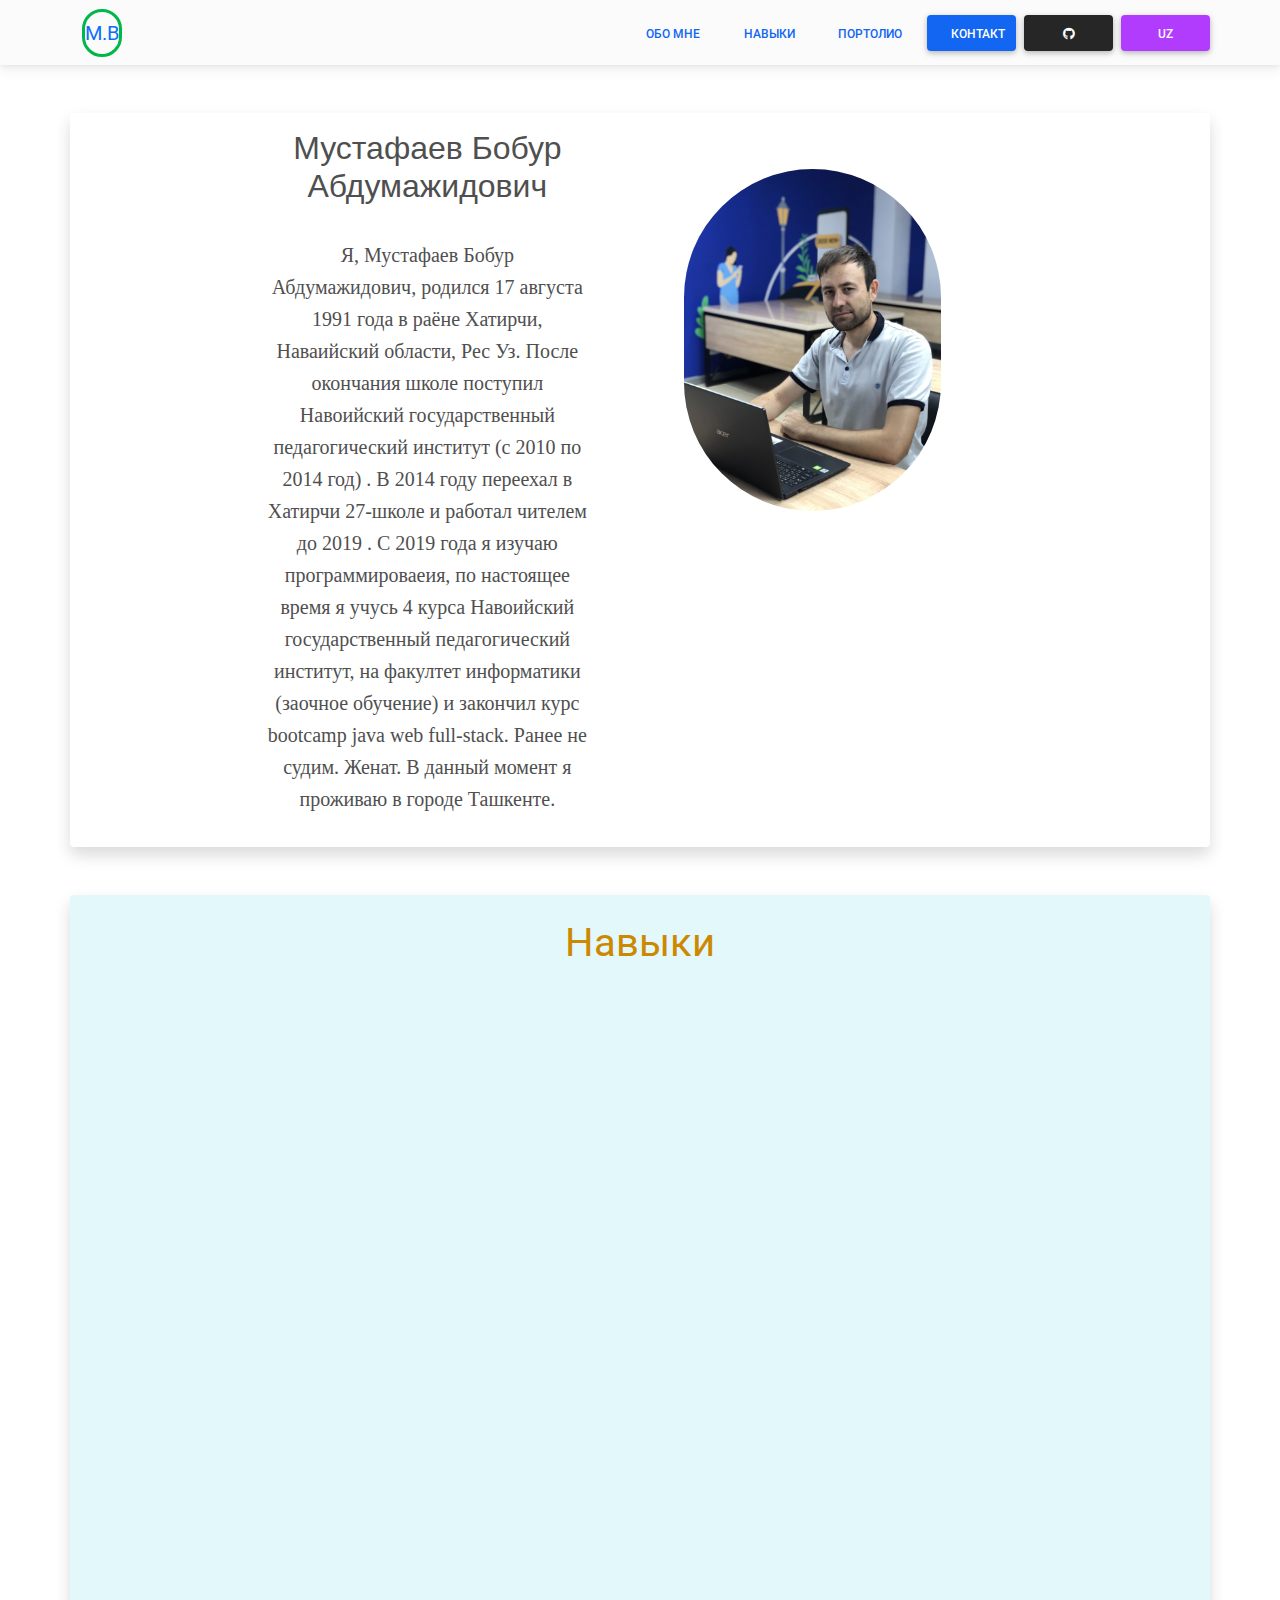
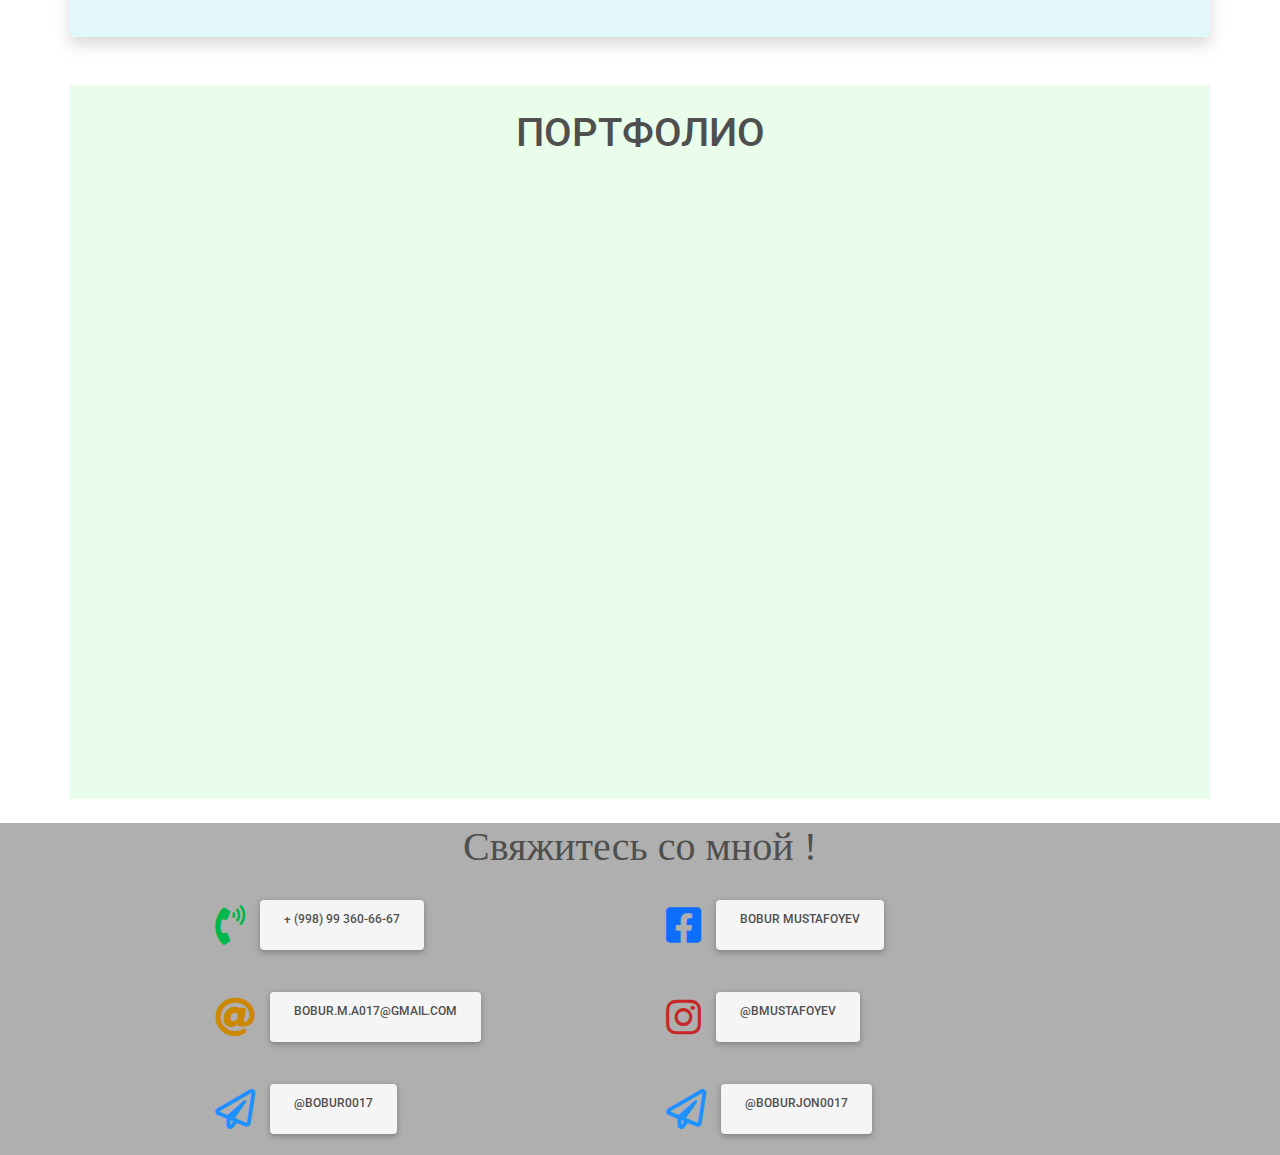
<file: index.html>
<!DOCTYPE html>
<html lang="en">
<head>
    <meta charset="UTF-8"/>
    <meta name="viewport" content="width=device-width, initial-scale=1, shrink-to-fit=no"/>
    <meta http-equiv="x-ua-compatible" content="ie=edge"/>
    <title>MB</title>
    <!-- MDB icon -->
    <link rel="icon" href="img/mdb-favicon.ico" type="image/x-icon"/>
    <!-- Font Awesome -->
    <link rel="stylesheet" href="https://use.fontawesome.com/releases/v5.15.2/css/all.css"/>
    <!-- Google Fonts Roboto -->
    <link
            rel="stylesheet"
            href="https://fonts.googleapis.com/css2?family=Roboto:wght@300;400;500;700;900&display=swap"
    />
    <!-- MDB -->
    <link rel="stylesheet" href="css/mdb.min.css"/>
    <link href="https://unpkg.com/aos@2.3.1/dist/aos.css" rel="stylesheet">
    <link rel="stylesheet" href="style/style.css">
</head>
<body>
<!-- Start your project here-->
<!-- Navbar -->
<nav class="navbar navbar-expand-lg navbar-light bg-light">
    <div class="container">
        <a class="navbar-brand me-2" href="#"
           style="border-style: solid;border-color: #00b74a;border-radius: 20px;color: #0d6efd">
            M.B
        </a>
        <button
                class="navbar-toggler"
                type="button"
                data-mdb-toggle="collapse"
                data-mdb-target="#navbarButtonsExample"
                aria-controls="navbarButtonsExample"
                aria-expanded="false"
                aria-label="Toggle navigation"
        >
            <i class="fas fa-bars"></i>
        </button>

        <!-- Collapsible wrapper -->
        <div class="collapse navbar-collapse" id="navbarButtonsExample">
            <!-- Left links -->
            <ul class="navbar-nav me-auto mb-2 mb-lg-0">
                <li class="nav-item">
                    <a class="nav-link"></a>
                </li>
            </ul>
            <!-- Left links -->

            <div class="row col-md-12 align-items-center justify-content-end text-center">
                <a href="#i" type="button" class="col-sm-5 col-md-3 col-lg-1 btn btn-link px-3 me-2">
                    Обо мне
                </a>
                <a href="#scills" type="button" class="col-sm-5 col-md-3 col-lg-1 btn btn-link px-3 me-2">
                    Навыки
                </a>
                <a href="#portfolio" type="button" class="text-center col-sm-5 col-md-3 col-lg-1 btn btn-link px-3 me-2">
                    Портолио
                </a>
                <a href="#contact" type="button" class="text-center col-sm-5 col-md-3 col-lg-1 btn btn-primary ms-2">
                    Контакт
                </a>

                <a
                        class="col-sm-5 col-md-3 col-lg-1  btn btn-dark px-3 col-md-1 ms-2"
                        href="https://github.com/bobur017"
                        role="button"
                ><i class="fab fa-github"></i
                ></a>
                <a href="uzindex.html" type="button" class="col-sm-5 col-md-3 col-lg-1 btn btn-secondary  ms-2">
                    UZ
                </a>
            </div>
        </div>
    </div>
</nav>


<div id="i" class="container text-center shadow p-3 mb-5 bg-body rounded mt-5">
    <div class="row justify-content-center pe-5 ps-5">
        <div class="col-md-4 col-sm-11" style="font-family:'Times New Roman'">
            <h2 style="font-family: sans-serif">Мустафаев Бобур Абдумажидович</h2>
            <br>
            <p style="font-size: 20px">Я, Мустафаев Бобур Абдумажидович, родился 17 августа 1991 года в раёне Хатирчи,
                Наваийский области,
                Рес Уз. После окончания школе поступил Навоийский государственный педагогический институт (с 2010 по
                2014 год) .
                В 2014 году переехал в Хатирчи 27-школе и работал чителем до 2019 . С 2019 года я изучаю
                программироваеия, по настоящее время я учусь 4 курса Навоийский государственный педагогический институт,
                на факултет информатики (заочное обучение)
                и закончил курс bootcamp java web full-stack. Ранее не судим. Женат.
                В данный момент я проживаю в городе Ташкенте.
            </p>
        </div>
        <div class="col-md-4  col-sm-11" style="margin: 40px"><img src="./image/IMG_4268.jpeg" alt="" style="width: 80%; border-radius: 500px"></div>
    </div>
</div>


<div id="scills" class="container text-center shadow p-3 mb-5 bg-body rounded" style="background-color: rgba(0,188,212,0.11) !important;">
    <div class="row "><p style="font-size: 40px;color: #cc8800">Навыки</p></div>
    <div class="row justify-content-around p-2">
        <div data-aos="fade-up"
             data-aos-anchor-placement="top-bottom"  class="mt-2 p-2 col-md-4 shadow p-3 mb-5 bg-body rounded" style="background-color: antiquewhite ; border-radius: 30px !important;">
            <h1>FRONTEND</h1>
            <span>HTML</span><br>
            <span>CSS (scss)</span><br>
            <span>BOOTSTRAP 4-5</span><br>
            <span>JAVASCRIPT</span><br>
            <span>JQuery</span><br>
            <span>REDUX</span><br>
            <span>REACT</span><br>
            <span>AXIOS,  AJAX</span>
        </div>
        <div data-aos="fade-up"
             data-aos-anchor-placement="top-bottom" class="mt-2 p-2 col-md-4 shadow p-3 mb-5 bg-body rounded"  style="background-color: antiquewhite ; border-radius: 30px !important;">
            <h1>BACKEND</h1>
            <span style="font-weight:1000">JAVA</span><br><span>( OOP,Multi-Threading,Gradle,Maven )</span><br>
            <span><b>SPRING BOOT</b> (Spring security, OAuth2, Microservices)</span><br>
            <span><b>SPRING BOOT </b>(REST API, Thymeleaf,JSP)</span><br>
            <span><b>DATA BASE </b>(postgresql , relationships , jpa ,jdbc, Hibernate, query native)</span><br>
        </div>
    </div>
    <div data-aos="fade-up"
         data-aos-anchor-placement="top-bottom" style="border-radius:55px !important;padding: 15px; background-color: white" class="text-start ">
        <div style="font-size: 30px;width: 100% ; text-align: center"><p>Доплнительные сведения</p></div>
        <div>
            <span style="font-size: 25px; color: #0b4121">компьютерной поддержки :</span>
            Монтаж различных элементов, входящих под название компьютерное оборудование
            способные выполняю установку, использую и качественное обслуживаю всех видов компьютерных систем и
            программного оборудования
        </div>
        <br>
        <div>
            <span style="font-size: 25px;color: #0b4121">Графические навыки :</span>
            Умею работат на фотошоп,AutoCad,adobe illustrator
        </div>
        <div>
            <span style="font-size: 25px;color: #0b4121">Знания языков :</span>
            Узбекский , Русский (в нормальном уровне), Английский(на элементарном уровне)
        </div>
    </div>
</div>
<!--<div id="scills"
     class="container text-center shadow p-3 mb-5 bg-body rounded "
     style="margin-top: 70px;background-color:rgba(6,241,190,0.13) !important;">
    <div style="color: #f5a707" class="col-md-12"><h2
            class="shadow p-3 mb-5 bg-body rounded offset-md-5"
            style="background-color: white;width: 200px; border-radius: 30px !important;">НАВЫКИ</h2></div>
    <div class="row justify-content-around" style="margin-top: 70px;">
        <div class="col-md-5 col-sm-12 shadow p-3 mb-5 bg-body rounded"
             style="border-radius:55px !important;"><h1>FRONTEND</h1>
            <span>HTML</span><br>
            <span>CSS (scss)</span><br>
            <span>BOOTSTRAP 4-5</span><br>
            <span>JAVASCRIPT</span><br>
            <span>JQuery</span><br>
            <span>REDUX</span><br>
            <span>REACT</span><br>
            <span>AXIOS,  AJAX</span>
        </div>
        <div class="col-md-5  col-sm-12 shadow p-3 mb-5 bg-body rounded"
             style="border-radius:55px !important;"><h1>BACKEND</h1>
            <span style="font-weight:1000">JAVA</span><br>
            <span><b>SPRING BOOT</b> (spring security, OAuth2, microservices, hibernate)</span><br>
            <span><b>SPRING BOOT </b>(Thymeleaf,JSP)</span><br>
            <span><b>Data Base </b>(Postgresql ,relationships ,jpa ,jdbc, query native)</span><br>
        </div>
    </div>
    <div style="border-radius:55px !important;padding: 15px; background-color: white" class="text-start shadow p-3 mb-5 bg-body rounded">
        <div style="font-size: 30px;width: 100% ; text-align: center"><p>Доплнительные сведения</p></div>
        <div>
            <span style="font-size: 25px; color: #0b4121">компьютерной поддержки :</span>
            Монтаж различных элементов, входящих под название компьютерное оборудование
            способные выполняю установку, использую и качественное обслуживаю всех видов компьютерных систем и
            программного оборудования
        </div>
        <br>
        <div>
            <span style="font-size: 25px;color: #0b4121">Графические навыки :</span>
            Умею работат на фотошоп,AutoCad,adobe illustrator
        </div>
        <div>
            <span style="font-size: 25px;color: #0b4121">Знания языков :</span>
            Узбекский , Русский (в нормальном уровне), Английский(на элементарном уровне)
        </div>
    </div>
</div>-->
<div id="portfolio" class="container text-center" style="background-color: rgba(58,241,67,0.11)">
    <div class="col-md-12 text-center" style="height: 100px;border-radius: 50px"><h1 class="pt-4">ПОРТФОЛИО</h1></div>
    <div class="row justify-content-around mt-5">
        <div data-aos="fade-up"
             data-aos-anchor-placement="top-bottom" class="card  col-md-5  shadow-lg p-3 mb-5 bg-body rounded" style="">
            <img style="width: 100%; border: #6c757d 0.3px solid"
                 src="./image/image_2021-08-02_19-48-59.png"
                 class="card-img-top"
                 alt="..."
            />
            <div class="card-body">
                <h3 class="card-title" style="color: #4e342e">namoz vaqti web site</h3>
                <p class="card-text">
                    используемая технология: <br>
                    HTML, CSS, BOOTSTRAP, REACT, JAVASCRIPT, REDUX, AXIOS</p>
                <a href="http://u111428.test-handyhost.ru" class="btn btn-primary btn-block">link</a>
            </div>
        </div>
        <div data-aos="fade-up"
             data-aos-anchor-placement="top-bottom" class="card  col-md-5  shadow-lg p-3 mb-5 bg-body rounded" style="">
            <img style="width: 100%; height: 280px; border: #b8d7fd 0.3px solid"
                 src="./image/polumesyacIMAG1164-1000x1000.jpg"
                 class="card-img-top"
                 alt="..."
            />
            <div class="card-body">
                <h2 class="card-title" style="color: #4e342e">namoz vaqti bot</h2>
                <p class="card-text">
                    используемая технология: <br>
                    JAVA, SPRING BOOT, REST API, POSTGRESQL
                </p>
                <a href="https://t.me/uznamoz_vaqti_bot" class="btn btn-primary btn-block">link</a>
            </div>
        </div>
    </div>
</div>
<div id="contact" class="container-fluid col-md-12 justify-content-center mt-4 text-center" style="background-color: #afafaf">
    <div>
        <h1 style="font-family:'Arial Unicode MS'">Свяжитесь со мной !</h1>
    </div>
    <div class="row justify-content-center col-md-12">
        <div class="col-md-4 d-flex m-3"><i class="contact fas fa-phone-volume" style="color: #00b74a"></i><a href="tel:+998993606667" class="yes btn">+ (998) 99 360-66-67</a></div>
        <div class=" col-md-4 d-flex m-3" ><i class="contact fab fa-facebook-square" style="color: #0d6efd"></i><a href="https://www.facebook.com/profile.php?id=100014343796094" class="yes btn ">Bobur Mustafoyev</a></div>
        <div class=" col-md-4 d-flex m-3" ><i class="contact fas fa-at" style="color: #cc8800" ></i><a href="mailto:bobur.m.a017@gmail.com" class="yes btn btn#">bobur.m.a017@gmail.com</a></div>
        <div class=" col-md-4 d-flex m-3"><i class="contact fab fa-instagram" style="color: #c62828"></i><a href="https://www.instagram.com/bmustafoyev" class="yes btn">@bmustafoyev</a></div>
        <div class=" col-md-4 d-flex m-3"><i class="contact far fa-paper-plane" style="color: dodgerblue"></i><a href="https://telegram.me/bobur0017" class="yes btn">@bobur0017</a></div>
        <div class=" col-md-4 d-flex m-3"><i class="contact far fa-paper-plane" style="color: dodgerblue"></i><a href="https://telegram.me/Boburjon0017" class="yes btn">@Boburjon0017</a></div>
    </div>
</div>


<script type="text/javascript" src="js/mdb.min.js"></script>
<script type="text/javascript"></script>
<script src="https://unpkg.com/aos@2.3.1/dist/aos.js"></script>
<script>
    AOS.init();
</script>
</body>
</html>
</file>
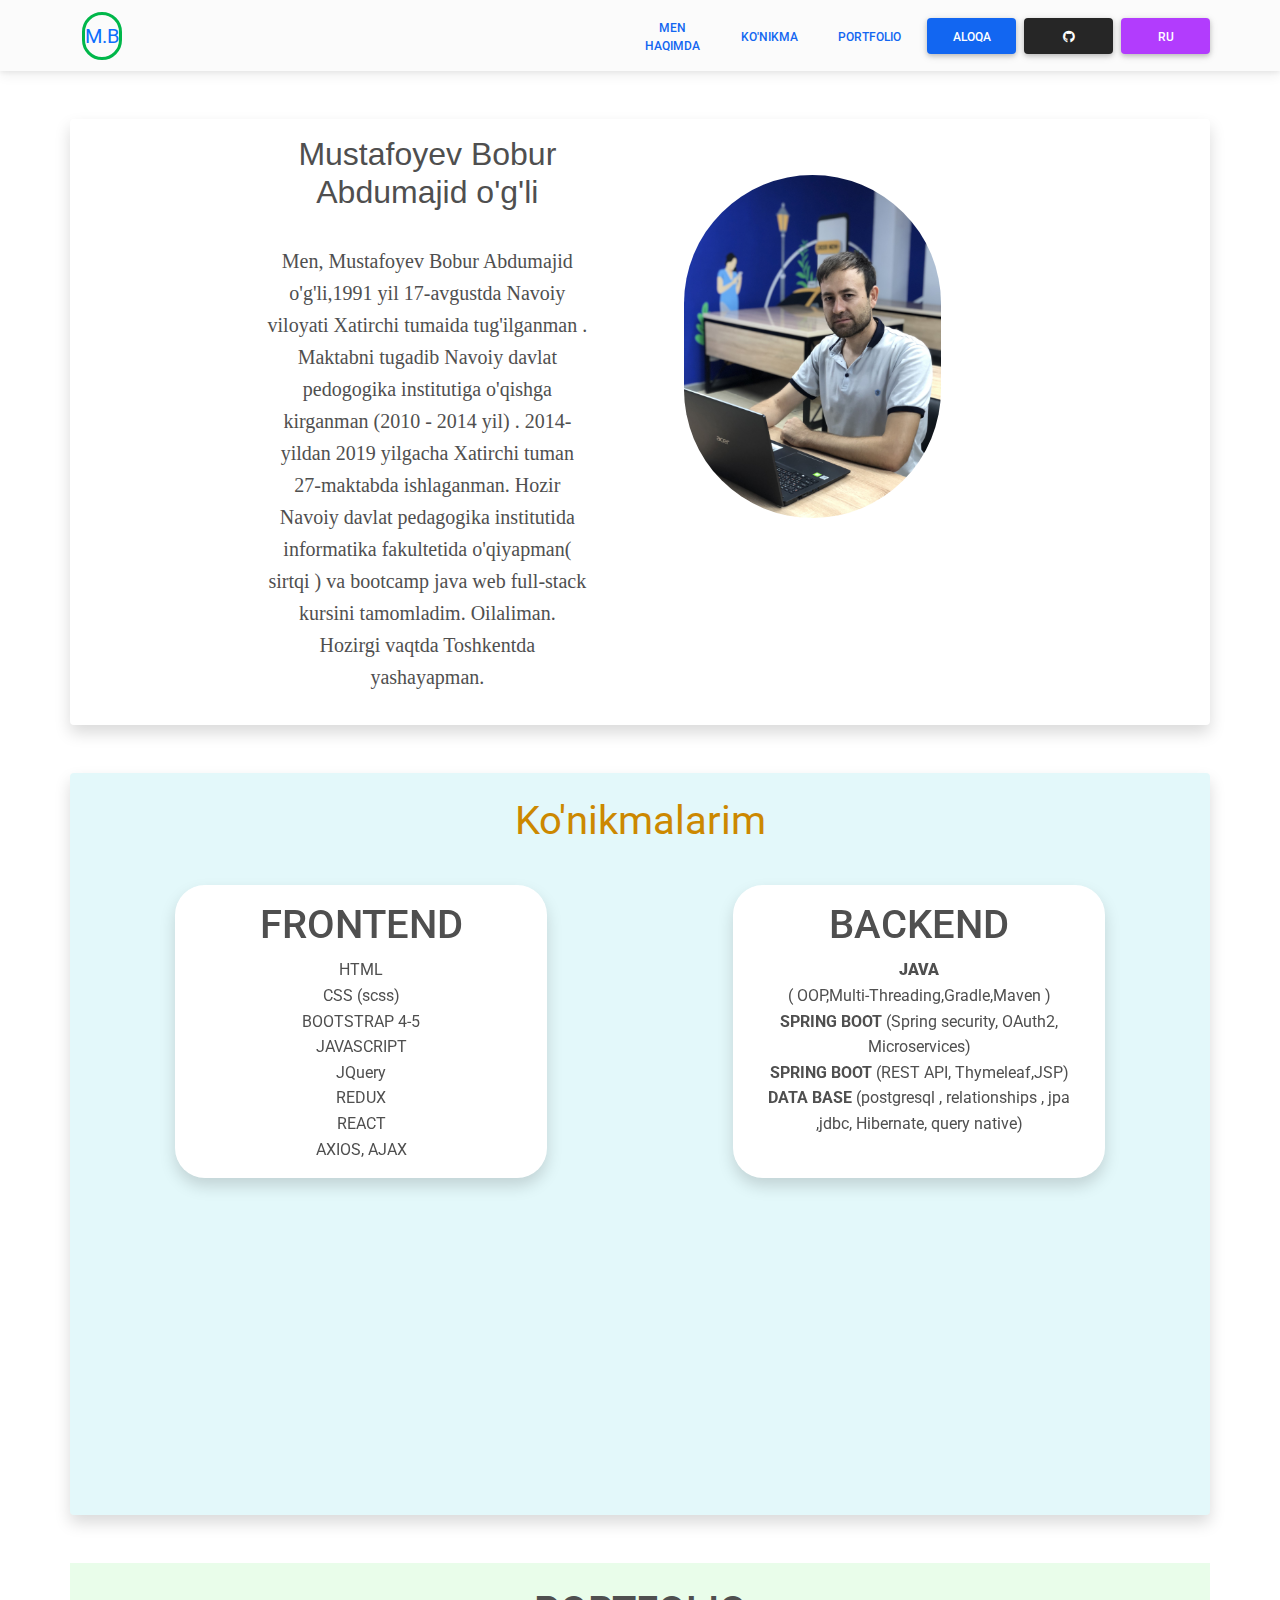
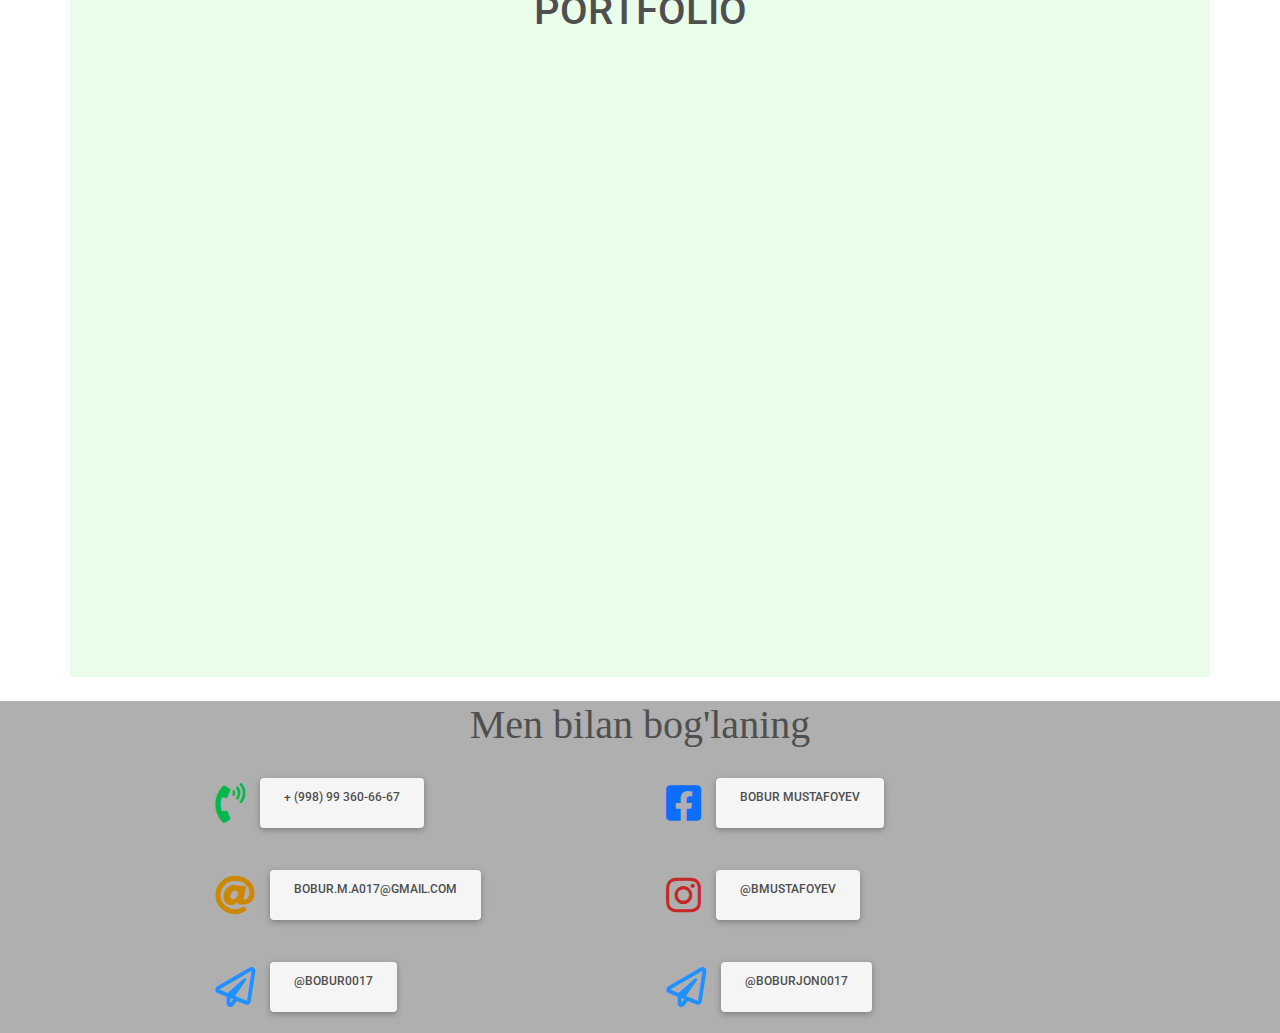
<file: uzindex.html>
<!DOCTYPE html>
<html lang="en">
<head>
  <meta charset="UTF-8" />
  <meta name="viewport" content="width=device-width, initial-scale=1, shrink-to-fit=no" />
  <meta http-equiv="x-ua-compatible" content="ie=edge" />
  <title>MB</title>
  <!-- MDB icon -->
  <link rel="icon" href="img/mdb-favicon.ico" type="image/x-icon" />
  <!-- Font Awesome -->
  <link rel="stylesheet" href="https://use.fontawesome.com/releases/v5.15.2/css/all.css" />
  <!-- Google Fonts Roboto -->
  <link
          rel="stylesheet"
          href="https://fonts.googleapis.com/css2?family=Roboto:wght@300;400;500;700;900&display=swap"
  />
  <!-- MDB -->
  <link rel="stylesheet" href="css/mdb.min.css" />
  <link href="https://unpkg.com/aos@2.3.1/dist/aos.css" rel="stylesheet">
  <link rel="stylesheet" href="style/style.css">
</head>
<body>
<!-- Start your project here-->
<!-- Navbar -->
<nav class="navbar navbar-expand-lg navbar-light bg-light">
  <div class="container">
    <a class="navbar-brand me-2" href="#" style="border-style: solid;border-color: #00b74a;border-radius: 20px;color: #0d6efd">
      M.B
    </a>
    <button
            class="navbar-toggler"
            type="button"
            data-mdb-toggle="collapse"
            data-mdb-target="#navbarButtonsExample"
            aria-controls="navbarButtonsExample"
            aria-expanded="false"
            aria-label="Toggle navigation"
    >
      <i class="fas fa-bars"></i>
    </button>

    <!-- Collapsible wrapper -->
    <div class="collapse navbar-collapse" id="navbarButtonsExample">
      <!-- Left links -->
      <ul class="navbar-nav me-auto mb-2 mb-lg-0">
        <li class="nav-item">
          <a class="nav-link" ></a>
        </li>
      </ul>
      <!-- Left links -->

      <div class="row col-md-12 align-items-center justify-content-end text-center">
        <a href="#i" type="button" class="col-sm-5 col-md-3 col-lg-1 btn btn-link px-3 me-2">
          Men haqimda
        </a>
        <a href="#scills" type="button" class="col-sm-5 col-md-3 col-lg-1 btn btn-link px-3 me-2">
          Ko'nikma
        </a>
        <a href="#portfolio" type="button" class="text-center col-sm-5 col-md-3 col-lg-1 btn btn-link px-3 me-2">
          Portfolio
        </a>
        <a href="#contact" type="button" class="text-center col-sm-5 col-md-3 col-lg-1 btn btn-primary ms-2">
          Aloqa
        </a>

        <a
                class="col-sm-5 col-md-3 col-lg-1  btn btn-dark px-3 col-md-1 ms-2 "
                href="https://github.com/bobur017"
                role="button"
        ><i class="fab fa-github"></i
        ></a>
        <a href="index.html" type="button" class="col-sm-5 col-md-3 col-lg-1 btn btn-secondary ms-2">
          RU
        </a>
      </div>
    </div>
  </div>
</nav>

<!--<div id="i" class="container" style="margin-top: 100px">
  <div class="row  shadow-lg p-3 mb-5 bg-body rounded justify-content-center">
    <div data-aos="fade-right" class="col-md-4 col-sm-11" style="font-family:'Times New Roman'">
      <h2 style="font-family: sans-serif">Mustafoyev Bobur Abdumajid o'g'li</h2>
      <br>
      <p style="font-size: 20px">Men, Mustafoyev Bobur Abdumajid o'g'li,1991 yil 17-avgustda Navoiy viloyati Xatirchi tumaida tug'ilganman
        . Maktabni tugadib  Navoiy davlat pedogogika institutiga o'qishga kirganman  (2010 - 2014 yil) .
        2014- yildan 2019 yilgacha Xatirchi tuman 27-maktabda ishlaganman. Hozir Navoiy davlat pedagogika institutida informatika fakultetida o'qiyapman( sirtqi )
       va  bootcamp java web full-stack kursini tamomladim. Oilaliman.
        Hozirgi vaqtda Toshkentda yashayapman.
      </p>
    </div>
    <div data-aos="fade-left" class="col-md-4  col-sm-11" style="margin: 40px"><img src="./image/IMG_4268.jpeg" alt="" style="width: 80%; border-radius: 500px"></div>
  </div>
</div>-->
<div id="i" class="mt-5 container text-center shadow p-3 mb-5 bg-body rounded">
  <div class="row justify-content-center pe-5 ps-5">
    <div class="col-md-4 col-sm-11" style="font-family:'Times New Roman'">
      <h2 style="font-family: sans-serif">Mustafoyev Bobur Abdumajid o'g'li</h2>
      <br>
      <p style="font-size: 20px">Men, Mustafoyev Bobur Abdumajid o'g'li,1991 yil 17-avgustda Navoiy viloyati Xatirchi tumaida tug'ilganman
        . Maktabni tugadib  Navoiy davlat pedogogika institutiga o'qishga kirganman  (2010 - 2014 yil) .
        2014- yildan 2019 yilgacha Xatirchi tuman 27-maktabda ishlaganman. Hozir Navoiy davlat pedagogika institutida informatika fakultetida o'qiyapman( sirtqi )
        va  bootcamp java web full-stack kursini tamomladim. Oilaliman.
        Hozirgi vaqtda Toshkentda yashayapman.
      </p>
    </div>
    <div class="col-md-4  col-sm-11" style="margin: 40px"><img src="./image/IMG_4268.jpeg" alt="" style="width: 80%; border-radius: 500px"></div>
  </div>
</div>


<div id="scills" class="container text-center shadow p-3 mb-5 bg-body rounded" style="background-color: rgba(0,188,212,0.11) !important;">
  <div class="row "><p style="font-size: 40px;color: #cc8800">Ko'nikmalarim</p></div>
  <div class="row justify-content-around p-2">
  <div data-aos="fade-up"
       data-aos-anchor-placement="top-bottom"  class="mt-2 p-2 col-md-4 shadow p-3 mb-5 bg-body rounded" style="background-color: antiquewhite ; border-radius: 30px !important;">
    <h1>FRONTEND</h1>
    <span>HTML</span><br>
    <span>CSS (scss)</span><br>
    <span>BOOTSTRAP 4-5</span><br>
    <span>JAVASCRIPT</span><br>
    <span>JQuery</span><br>
    <span>REDUX</span><br>
    <span>REACT</span><br>
    <span>AXIOS,  AJAX</span>
  </div>
  <div data-aos="fade-up"
       data-aos-anchor-placement="top-bottom" class="mt-2 p-2 col-md-4 shadow p-3 mb-5 bg-body rounded"  style="background-color: antiquewhite ; border-radius: 30px !important;">
    <h1>BACKEND</h1>
    <span style="font-weight:1000">JAVA</span><br><span>( OOP,Multi-Threading,Gradle,Maven )</span><br>
    <span><b>SPRING BOOT</b> (Spring security, OAuth2, Microservices)</span><br>
    <span><b>SPRING BOOT </b>(REST API, Thymeleaf,JSP)</span><br>
    <span><b>DATA BASE </b>(postgresql , relationships , jpa ,jdbc, Hibernate, query native)</span><br>
  </div>
</div>
  <div data-aos="fade-up"
       data-aos-anchor-placement="top-bottom" style="border-radius:55px !important;padding: 15px; background-color: white" class="text-start ">
    <div style="font-size: 30px;width: 100% ; text-align: center"><p>Qo'shimcha Ma'lumotlar</p></div>
    <div>
      <span style="font-size: 25px; color: #0b4121">Kompyuterni qo'llab quvvatlash :</span>
      Kompyuter qismlarini tahrirlay olish, mos qurulmalarini o'rnata olish, hamma turdagi kompyuterlarga kerakli va sifatli dasturiy ta'minotlarini o'rnta olish

    </div>
    <br>
    <div>
      <span style="font-size: 25px;color: #0b4121">Graphic design :</span>
      Ishlay olaman photoshopda,AutoCadda,Adobe illustratorda
    </div>
    <div>
      <span style="font-size: 25px;color: #0b4121">Tillarni bilish :</span>
      O'zbekcha , Русский (o'rta yaxshi darajada), Ingliz tili (o'rganish bosqichida)
    </div>
  </div>
</div>

<div id="portfolio" class="container text-center" style="background-color: rgba(58,241,67,0.11)">
  <div class="col-md-12 text-center" style="height: 100px;border-radius: 50px"><h1 class="pt-4">PORTFOLIO</h1></div>
  <div class="row justify-content-around mt-5">
    <div data-aos="fade-up"
         data-aos-anchor-placement="top-bottom" class="card  col-md-5  shadow-lg p-3 mb-5 bg-body rounded" style="">
      <img style="width: 100%; border: #6c757d 0.3px solid"
           src="./image/image_2021-08-02_19-48-59.png"
           class="card-img-top"
           alt="..."
      />
      <div class="card-body">
        <h3 class="card-title" style="color: #4e342e">namoz vaqti web site</h3>
        <p class="card-text">
          Foydalanilgan texnologiyalar: <br>
          HTML, CSS, BOOTSTRAP, REACT, JAVASCRIPT, REDUX, AXIOS</p>
        <a href="http://u111428.test-handyhost.ru" class="btn btn-primary btn-block">link</a>
      </div>
    </div>
    <div data-aos="fade-up"
         data-aos-anchor-placement="top-bottom" class="card  col-md-5  shadow-lg p-3 mb-5 bg-body rounded" style="">
      <img style="width: 100%; height: 280px; border: #b8d7fd 0.3px solid"
           src="./image/polumesyacIMAG1164-1000x1000.jpg"
           class="card-img-top"
           alt="..."
      />
      <div class="card-body">
        <h2 class="card-title" style="color: #4e342e">namoz vaqti bot</h2>
        <p class="card-text">
          Foydalanilgan texnologiyalar: <br>
          JAVA, SPRING BOOT, REST API, POSTGRESQL
        </p>
        <a href="https://t.me/uznamoz_vaqti_bot" class="btn btn-primary btn-block">link</a>
      </div>
    </div>
  </div>
</div>
<div id="contact" class="container-fluid col-md-12 justify-content-center mt-4 text-center" style="background-color: #afafaf">
  <div>
    <h1 style="font-family:'Arial Unicode MS'">Men bilan bog'laning</h1>
  </div>
  <div class="row justify-content-center col-md-12">
    <div class="col-md-4 d-flex m-3"><i class="contact fas fa-phone-volume" style="color: #00b74a"></i><a href="tel:+998993606667" class="yes btn">+ (998) 99 360-66-67</a></div>
    <div class=" col-md-4 d-flex m-3" ><i class="contact fab fa-facebook-square" style="color: #0d6efd"></i><a href="https://www.facebook.com/profile.php?id=100014343796094" class="yes btn ">Bobur Mustafoyev</a></div>
    <div class=" col-md-4 d-flex m-3" ><i class="contact fas fa-at" style="color: #cc8800" ></i><a href="mailto:bobur.m.a017@gmail.com" class="yes btn btn#">bobur.m.a017@gmail.com</a></div>
    <div class=" col-md-4 d-flex m-3"><i class="contact fab fa-instagram" style="color: #c62828"></i><a href="https://www.instagram.com/bmustafoyev" class="yes btn">@bmustafoyev</a></div>
    <div class=" col-md-4 d-flex m-3"><i class="contact far fa-paper-plane" style="color: dodgerblue"></i><a href="https://telegram.me/bobur0017" class="yes btn">@bobur0017</a></div>
    <div class=" col-md-4 d-flex m-3"><i class="contact far fa-paper-plane" style="color: dodgerblue"></i><a href="https://telegram.me/Boburjon0017" class="yes btn">@Boburjon0017</a></div>
  </div>
</div>



<script type="text/javascript" src="js/mdb.min.js"></script>
<script type="text/javascript"></script>
<script src="https://unpkg.com/aos@2.3.1/dist/aos.js"></script>
<script>
  AOS.init();
</script>
</body>
</html>
</file>
<file: style/style.css>
.contact{
    margin: 10px;
    font-size: 40px;
}
.sp{
    font-size: 17px;
}
.yes{
    background-color: whitesmoke;
    margin: 5px;
}
.col-md-5{
}
.uz{
    color: white;
    text-shadow: 2px 2px 4px #000000;
}
</file>
